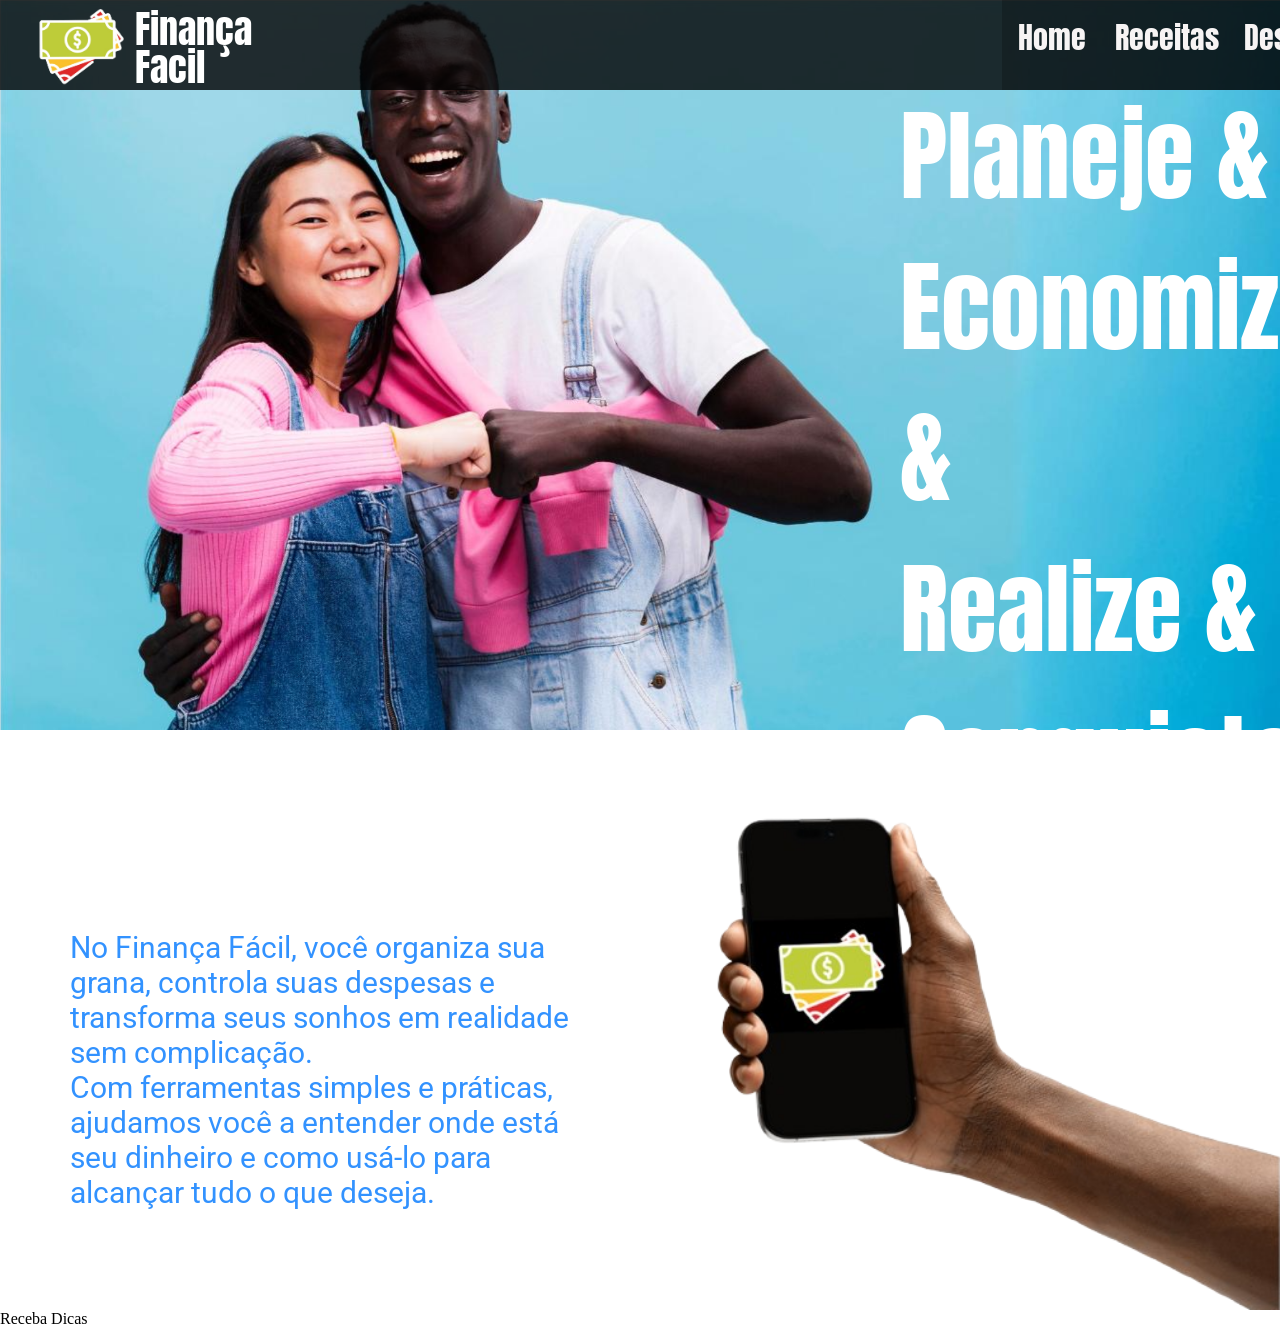
<file: templates/index.html>
<!DOCTYPE html>
<html lang="pt-BR">
<head>
    <meta charset="UTF-8">
    <meta name="viewport" content="width=device-width, initial-scale=1.0">
    <title>Home</title>
    <link rel="stylesheet" href="../static/css/estilo.css">
    <link rel="preconnect" href="https://fonts.googleapis.com">
    <link rel="preconnect" href="https://fonts.gstatic.com" crossorigin>
    <link href="https://fonts.googleapis.com/css2?family=Anton&family=Roboto:ital,wght@0,100;0,300;0,400;0,500;0,700;0,900;1,100;1,300;1,400;1,500;1,700;1,900&display=swap" rel="stylesheet">
</head>
<body>
    <header class="cabecalho d-flex">
        <div class="d-evelin">
            <img class="logo" src="../static/img/logo.png">
            <div>
                <p class="letrao texto-logo">Finança</p>
                <p class="letrao texto-logo">Facil</p>
            </div>
        </div>
        <div class="d-flex caminhos">
            <a href="/login"><div class="caminho-verde">
                <div class="mini-espaco"></div>
                <div class="mini-espaco"></div>
                <p class="texto-cabecalho letrao">Home</p>
            </div></a>
            
            <a href="/login"><div class="caminho-amarelo">
                <div class="mini-espaco"></div>
                <div class="mini-espaco"></div>
                <p class="texto-cabecalho letrao">Receitas</p>
            </div></a>
            
            <a href="/login"><div class="caminho-vermelho">
                <div class="mini-espaco"></div>
                <div class="mini-espaco"></div>
                <p class="texto-cabecalho letrao">Despesas</p>
            </div></a>
        </div>

        <div>
            <a href="/login"><img class="usuario" src="../static/img/usuario.png"></a>
        </div>
    </header>

    <section class="imagem-fundo">
        <div class="agrupamento">
            <div class="mini-espaco"></div>
            <div class="mini-espaco"></div>
            <div class="mini-espaco"></div>
            <div class="mini-espaco"></div>
            <p class="letrao">Planeje &</p>
            <p class="letrao">Economize &</p>
            <p class="letrao">Realize &</p>
            <p class="letrao">Conquiste.</p>
        </div>

    </section>

    <section class="d-flex">
        <p class="texto-mao letrinha">
            No Finança Fácil, você organiza sua grana, controla suas despesas e transforma seus 
            sonhos em realidade sem complicação. <br>
            Com ferramentas simples e práticas, ajudamos você a entender onde está seu dinheiro e como usá-lo 
            para alcançar tudo o que deseja.
        </p>
        
        <img class="mao" src="../static/img/mao.png">
    </section>

    <section class="d-flex">
        <p>Receba Dicas</p>
    </section>
</body>
</html>
</file>
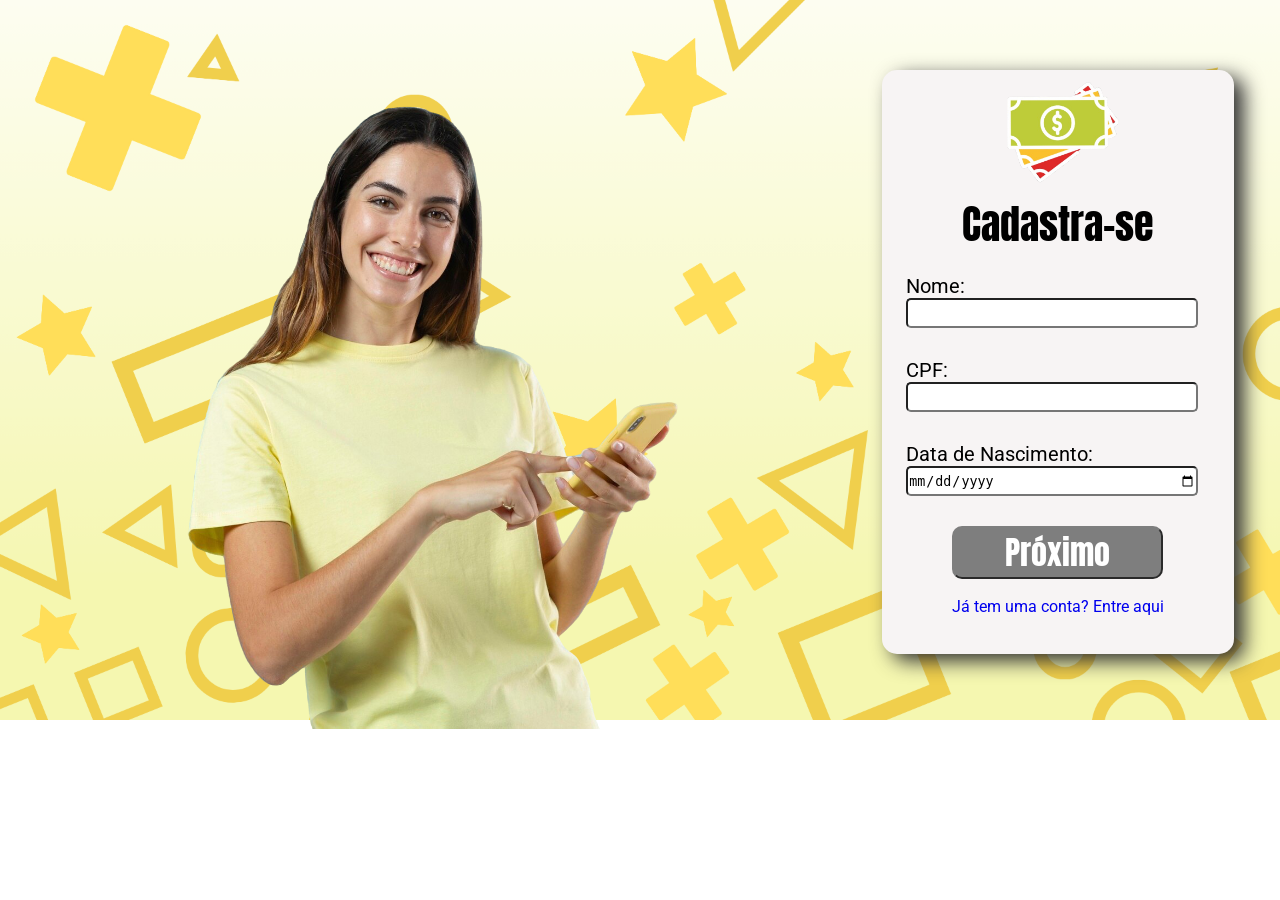
<file: templates/cadastro.html>
<!DOCTYPE html>
<html lang="en">
<head>
    <meta charset="UTF-8">
    <meta name="viewport" content="width=device-width, initial-scale=1.0">
    <title>Cadastre-se</title>
    <link rel="stylesheet" href="../static/css/estilo.css">
    
    <link rel="preconnect" href="https://fonts.googleapis.com">
    <link rel="preconnect" href="https://fonts.gstatic.com" crossorigin>
    <link href="https://fonts.googleapis.com/css2?family=Anton&family=Roboto:ital,wght@0,100;0,300;0,400;0,500;0,700;0,900;1,100;1,300;1,400;1,500;1,700;1,900&display=swap" rel="stylesheet">
</head>
<body class="fundo6">
    <section class="d-flex pessoa-fundo">
        <img src="../static/img/pessoa2.png">
        <div class="quadro_login">
            <form id="formulario" action="{{ url_for('cadastrar') }}" method="post">

                <div class="centraliza">
                    <img class="logo2" src="../static/img/logo.png">
                    <p class="titulozin letrao">Cadastra-se</p>
                    <div class="mini-espaco"></div>
                </div>

                <div id="grupo1">
                    <label for="nome" class="pedido2 letrinha">Nome:</label>
                    <input type="text" id="nome" name="nome" required><br>
        
                    <label for="cpf" class="pedido2 letrinha">CPF:</label>
                    <input type="text" id="cpf" name="cpf" required><br>
        
                    <label for="nascimento" class="pedido2 letrinha">Data de Nascimento:</label>
                    <input type="date" id="nascimento" name="nascimento" required><br>
        
                    <div class="centraliza">
                        <button type="button" id="btnProximo1" class="letrao">Próximo</button><br>
                        <a href="/login" class="letrinha">Já tem uma conta? Entre aqui</a>
                    </div>
                </div>
        
                <div id="grupo2" style="display: none;">
                    <label for="email" class="pedido2 letrinha">Email:</label>
                    <input type="email" id="email" name="email" required><br>
        
                    <label for="senha" class="pedido2 letrinha">Senha:</label>
                    <input type="password" id="senha" name="senha" required><br>
        
                    <label for="confirmar_senha" class="pedido2 letrinha">Confirmar senha:</label>
                    <input type="password" id="confirmar_senha" name="confirmar_senha" required><br>
        
                    <div class="centraliza">
                        <button type="submit" class="letrao">Enviar</button>
                        <button type="button" id="btnVoltar" class="letrao">Voltar</button>
                    </div>
                </div>
            </form>
        
            <script src="../static/js/codigo.js"></script>
        </div>
    </section>
</body>
</html>
</file>
<file: static/css/estilo.css>
* {
    margin: 0;
    padding: 0;
    text-decoration: none;
    box-sizing: border-box;
    transition: all 0.8s;
}


/* cola para outras coisas */
.d-flex{
    display: flex;
}

.d-evelin{
    display: flex;
    justify-content: space-evenly;
}

.centraliza{
    align-items: center;
    justify-content: center;
    text-align: center;
}

.relativo{
    position: relative;
}

.espaco{
    height: 150px;
}

.mini-espaco{
    height: 20px;
}

.espaco_esquerda{
    margin-left: 90px;
}

.position-ab{
    position: absolute;
    left: 215px;
}

.oculto {
    display: none;
}

/* fontes */

.letrinha{
    font-family: "Roboto";
}

.letrao{
    font-family: "Anton";
}


/* Pagina inicial / cabeçalho*/
.cabecalho{
    background-color: rgba(0, 0, 0, 0.801);
    height: 90px;
    width: 100%;

    position: fixed;
}

.logo{
    height: 90px;
    margin-left: 20px;
}

.texto-logo{
    font-size: 38px;
    margin-bottom: -20px;
    color: white;
}

.caminhos{
    margin-left: 750px;
}

.texto-cabecalho{
    color: rgb(247, 244, 244);
    margin-top: 35px;
    text-align: center;
    font-size: 30px;
}

.caminho-verde{
    background-color: rgba(0, 0, 0, 0.218);
    height: 150px;
    width: 100px;

    margin-top: -60px;
}

.caminho-verde:hover{
    border-radius: 15px;
    background-color: #bfcc3a;
    margin-top: -20px;

}

.caminho-amarelo{
    background-color: rgba(0, 0, 0, 0.218);
    height: 150px;
    width: 130px;

    margin-top: -60px;
}

.caminho-amarelo:hover{
    border-radius: 15px;
    background-color: #fbc12d;
    margin-top: -20px;

}

.caminho-vermelho{
    background-color: rgba(0, 0, 0, 0.218);
    height: 150px;
    width: 140px;

    margin-top: -60px;
}

.caminho-vermelho:hover{
    border-radius: 15px;
    background-color: #df2828;
    margin-top: -20px;

}


.usuario{
    height: 90px;
    margin-left: 50px;
}

.escuro{
    background-color: rgba(0, 0, 0, 0.61);
    height: 900px;
    width: 100%;

    position: fixed;
}

.mais{
    height: 800px;
    width: 400px;

    background-color: #f4f4f4;
    right: 300px;

    position: relative;
    margin-bottom: -900px;
    margin-left: 93.5%;
    
}

.mais .usuario{
    height: 120px;
    margin-left: 50px;
    
}

.mais p{
    margin-top: 30px;
    font-size: 25px;
}

.mais .espaco{
    width: 20px;
}

.informacoes p{
    margin-top: 0px
}

.informacoes .letrao{
    font-size: 28px;
    margin-left: 30px;
}

.informacoes .letrinha{
    font-size: 23px;
    margin-left: 30px;
}

.botton{
    height: 40px;
    width: 120px;

    background-color: rgb(126, 126, 126);
    border-color: rgb(126, 126, 126);
    border-radius: 10px;
    color: rgb(255, 255, 255);
    margin-top: 30px;
    font-size: 20px;
}

/* pagina inicial / body*/
/* pagina inicial / body / saldo-total*/

.saldo_total{
    height: 20%;
    width: 60%;
    box-shadow: #313131 15px 7px 20px;
    border-radius: 10px;
    margin-left: -18%;
    margin-top: 18.8%;
}

.pessoa1{
    height: 400px;
    width: 560px;
    
    left: 5%;
    bottom: -150px;
}

.pessoa1_cor{
    background-color: rgb(224, 231, 151);
}

.fundo1{
    background-image: url(../img/fundo1.png);
    background-repeat: no-repeat;
    background-size: cover;
    width: 100%;
    height: 400px;
}

.pessoa2{
    height: 400px;
    width: 560px;
    
    left: 10%;
    bottom: -150px;
}

.pessoa2_cor{
    background-color: rgb(241, 255, 88);
}

.fundo2{
    background-image: url(../img/fundo2.png);
    background-repeat: no-repeat;
    background-size: cover;
    width: 100%;
    height: 400px;
}

.pessoa3{
    height: 400px;
    width: 560px;
    
    left: 20%;
    bottom: -230px;
}

.pessoa3_cor{
    background-color: rgb(251, 193, 45);
}

.fundo3{
    background-image: url(../img/fundo3.png);
    background-repeat: no-repeat;
    background-size: cover;
    width: 100%;
    height: 400px;
}

.pessoa4{
    height: 400px;
    width: 560px;
    
    left: 5%;
    bottom: -150px;
}

.pessoa4_cor{
    background-color: rgb(223, 40, 40);
}

.fundo4{
    background-image: url(../img/fundo4.png);
    background-repeat: no-repeat;
    background-size: cover;
    width: 100%;
    height: 400px;
}

.texto_valor{
    margin-top: 30px;
    margin-left: 350px;
    font-size: 35px;
}

.valor{
    margin-top: -35px;
    margin-left: 350px;
    font-size: 150px;
}

.fundo5{
    background-image: url(../img/fundo5.png);
    background-repeat: no-repeat;
    background-size: cover;
    width: 100%;
    height: 400px;
}

.fundo6{
    background-image: url(../img/fundo6.png);
    background-repeat: no-repeat;
    background-size: cover;
    width: 100%;
    height: 400px;
}

.fundo7{
    background-image: url(../img/fundo7.png);
    background-repeat: no-repeat;
    background-size: cover;
    width: 100%;
    height: 400px;
}


/* pagina inicial / body / dicas*/

.motivacao{
    margin-top: 300px;
    font-size: 25px;
    margin-left: 150px;
}

.info_dica1{
    margin-top: -350px;
    height: 225px;
    width: 550px;
    background-color: pink;
    border-radius: 5px 5px 0px 0px;
}

.pessoa_dica1{
    height: 390px;
    width: 400px;

    top: -96px;    
}

.texto-dica1{
    margin-left: 220px;
    margin-right: 30px;
    font-size: 41px;

    color: rgb(254, 147, 165);
}

.info_dica2{
    height: 225px;
    width: 550px;
    background-color: rgb(141, 167, 228);
    border-radius: 5px 5px 0px 0px;
    margin-top: -230px;
}

.pessoa_dica2{
    height: 270px;
    width: 370px;

    top: 25px;
    right: 50px;    
}

.texto-dica2{
    margin-left: 250px;
    font-size: 50px;

    color: rgb(85, 122, 208);
}

.info_dica3{
    height: 225px;
    width: 550px;
    background-color: rgb(186, 141, 228);
    border-radius: 5px 5px 0px 0px;
}

.pessoa_dica3{
    height: 270px;
    width: 370px;

    top: 254px;
    right: 50px;    
}

.texto-dica3{
    margin-left: 240px;
    font-size: 38px;

    color: rgb(145, 85, 208);
}

.info_dica4{
    height: 225px;
    width: 550px;
    background-color: rgb(228, 190, 141);
    border-radius: 5px 5px 0px 0px;
}

.pessoa_dica4{
    height: 270px;
    width: 370px;

    top: 254px;
    right: 50px;    
}

.texto-dica4{
    margin-left: 250px;
    font-size: 50px;

    color: rgb(208, 155, 85);
}

.faixa_preta{
    background-color: black;
    width: 550px;
    height: 25px;
    border-radius: 0px 0px 5px 5px;
}

.ver{
    color:#ffffff;
    font-size: 16px;
    margin-right: 20px;
    margin-left: 430px;

}

.ir{
    height: 25px;
    width: 25px;
}



/* pagina inicial body receitas e despesas*/

.quadro_login{
    background-color: white;
    height: 500px;
    width: 850px;
    box-shadow: #313131 7px 7px 7px;
}


/* pagina inicial / despesas e receitas */

.grafico2{
    background-color: rgb(247, 244, 244);
    height: 300px;
    width: 850px;
    box-shadow: #313131 10px 7px 20px;
    border-radius: 0px 0px 10px 10px;
}

.azul_grafico2{
    height: 100px;
    width: 850px;

    box-shadow: #313131 15px 7px 20px;
    background-color: blue;
    border-radius: 10px 10px 0px 0px;

    display: flex;
    flex-direction: column;
    text-align: end;
}

.grafico2 p{
    font-size: 25px;
    margin-left: 30px;
    margin-top: 8px;
}

.ver_des{
    background-color: blue;
    border-color: blue;
    width: 150px;
    height: 30px;
    border-radius: 100px;
    color: white;
    font-size: 20px;
    margin-top: 5%;
}

.grafico p{
    font-size: 25px;
    margin-left: 30px;
    margin-top: 8px;
}

.subquadro_de1{
    background-color: #ff5252;
    height: 50px;
    width: 212.5px;
}

.subquadro_de2{
    background-color: #ff7272;
    height: 50px;
    width: 212.5px;
}

.subquadro_re1{
    background-color: #bbf771;
    height: 50px;
    width: 212.5px;
}

.subquadro_re2{
    background-color: #d9ffab;
    height: 50px;
    width: 212.5px;
}


/* pagina dicas */

.fundo-liso1{
    width: 100%;
    height: 600px;
    background-color: pink;
}

.pensando1{
    height: 800px;
    bottom: 200px;
    left: 150px;
}

.titulo1{
    color: rgb(254, 147, 165);
    font-size: 85px;
    margin-right: 80px;
    margin-left: -100px;
    margin-top: 130px;
}

.fundo-liso2{
    width: 100%;
    height: 600px;
    background-color: rgb(141, 167, 228);
}

.pensando2{
    height: 600px;
    bottom: 0px;
    left: 50px;
}

.titulo2{
    color: rgb(85, 122, 208);
    font-size: 85px;
    margin-right: 80px;
    margin-left: -100px;
    margin-top: 130px;
}

.fundo-liso3{
    width: 100%;
    height: 600px;
    background-color: rgb(186, 141, 228);
}

.pensando3{
    height: 600px;
    bottom: 0px;
    left: 50px;
}

.titulo3{
    color: rgb(145, 85, 208);
    font-size: 75px;
    margin-right: 50px;
    margin-left: -100px;
    margin-top: 130px;
}

.fundo-liso4{
    width: 100%;
    height: 600px;
    background-color: rgb(228, 190, 141);
}

.pensando4{
    height: 600px;
    bottom: 0px;
    left: 60px;
}

.titulo4{
    color: rgb(208, 155, 85);
    font-size: 85px;
    margin-right: 80px;
    margin-left: -100px;
    margin-top: 130px;
}

.texto-grande .titulo{
    font-size: 40px;
    margin-left: 50px;
}

.texto-grande .texto{
    font-size: 20px;
    margin-left: 100px;
    margin-right: 80px;
}


/* pagina login */

.pessoa-fundo{
    height: 182.3%;
    margin-left: -10%;

}

.quadro_login{
    background-color: rgb(247, 244, 244);
    height: 80%;
    width: 25%;
    box-shadow: #313131 10px 7px 20px;
    margin-top: 5%;
    border-radius: 15px;
    margin-left: -6%;
}

.logo2{
    height: 120px;
}

.quadro_login input{
    width: 83%;
    height: 30px;
    border-radius: 5px;

    margin-left: 7%;
    margin-bottom: 30px;
}

.quadro_login button{
    height: 40%;
    width: 60%;

    background-color: rgb(126, 126, 126);
    border-color: rgb(126, 126, 126);
    color: white;
    font-size: 200%;

    border-radius: 10px;
    margin-bottom: 5%;
}

.pedido{
    font-size: 150%;
    margin-left: 7%;
}

.pedido2{
    font-size: 20px;
    margin-left: 7%;
}

.titulozin{
    font-size: 250%;
}

.aviso{
    font-size: 120%;
    background-color: #ff7272;
    color:#ffffff;

    height: 50%;
    width: 80%;
    border-radius: 5px;
}


/* pagina despesas e receitas */

.adicionar{
    background-color: rgb(247, 244, 244);
    height: 300px;
    width: 600px;
    box-shadow: #313131 10px 7px 20px;
    border-radius: 0px 10px 10px 0px;

    display: flex;
    flex-direction: column;
    text-align: end;

    overflow: hidden;
}

.azul{
    height: 300px;
    width: 250px;

    box-shadow: #313131 15px 7px 20px;
    background-color: blue;
    border-radius: 10px 0px 0px 10px;

    display: flex;
    flex-direction: column;
    text-align: end;
}

.texto_quadro{
    font-size: 28px;
    margin-right: 240px;
    margin-left: 0;
}

.info{
    font-size: 27px;
    color: white;
    margin-top: 30px;
    margin-right: 20px;
    font-family: 'Montserrat';
}

.inputo{
    width: 450px;
    height: 30px;
    margin-left: 20px;
}

.margin1 {
    margin-bottom: -27px;
    margin-left: 450px;
}
.margin2{
    margin-bottom: 20px;
    margin-left: 330px;
}
.botao{
    height: 30px;
    width: 100px;
    font-size: 15px;
    border-radius: 7px;
    border-color: blue;
    color: white;
    background-color: blue;
}

.grafico{
    background-color: rgb(247, 244, 244);
    height: 0px;
    width: 0px;
    box-shadow: #313131 10px 7px 20px;
    margin-left: 35%;
    border-radius: 0px 0px 10px 10px;
}

.azul_grafico{
    height: 0px;
    width: 0px;
    margin-left: 35%;
    box-shadow: #313131 15px 7px 20px;
    background-color: blue;
    border-radius: 10px 10px 0px 0px;
    display: flex;
    flex-direction: column;
    text-align: end;
}

.info2{
    font-size: 30px;
    color: white;
    margin-top: 30px;
    font-family: 'Montserrat';
}

.divisao2{
    margin-top: 20px;
    margin-right: 70px;
    margin-left: 70px;
    height: 50px;
    width: 1.5px;
    background-color: #ffffff;
}

.subquadro1{
    background-color: rgb(215, 239, 254);
    height: 50px;
    width: 212.5px;
}

.subquadro2{
    background-color: rgb(186, 226, 251);
    height: 50px;
    width: 212.5px;
}

.grafico p{
    font-size: 25px;
    margin-left: 30px;
    margin-top: 8px;
}

.editar{
    background-color: blue;
    border-color: blue;
    border-radius: 50%;
    height: 35px;
    width: 35px;
}
.xis{
    margin-left: 25%;
    color: white;
    background-color: cornflowerblue;
    border-color: cornflowerblue;
    border-radius: 50%;
    height: 35px;
    width: 35px;
}

.lapis{
    height: 20px;
    width: 20px;
}

.deletar{
    background-color: blue;
    border-color: blue;
    border-radius: 50%;
    height: 35px;
    width: 35px;
    margin-left: 30px;
    margin-top: 7px;
}

.lixeira{
    height: 20px;
    width: 20px;
}

.column {
    flex-direction: column;
}

/* pagina de apresentação do site */

.imagem-fundo{
    background-image: url(../img/fundo9.png);
    background-repeat: no-repeat;
    background-size: cover;
    width: 100%;
    height: 730px;
}

.agrupamento .letrao{
    font-size: 100px;
    color: #ffffff;
}

.agrupamento{
    margin-left: 900px;
}

.texto-mao{
    font-size: 30px;
    margin-left: 70px;
    margin-top: 200px;
    color: rgb(50, 146, 255);
}

.mao{
    margin-top: 80px;
    height: 500px;
}

.espacinho {
    height: 1em;
    width: 80%;
    border-radius: 5px;
    margin-top: 2.5%;
}

.lado {
    justify-self:end
}
</file>
